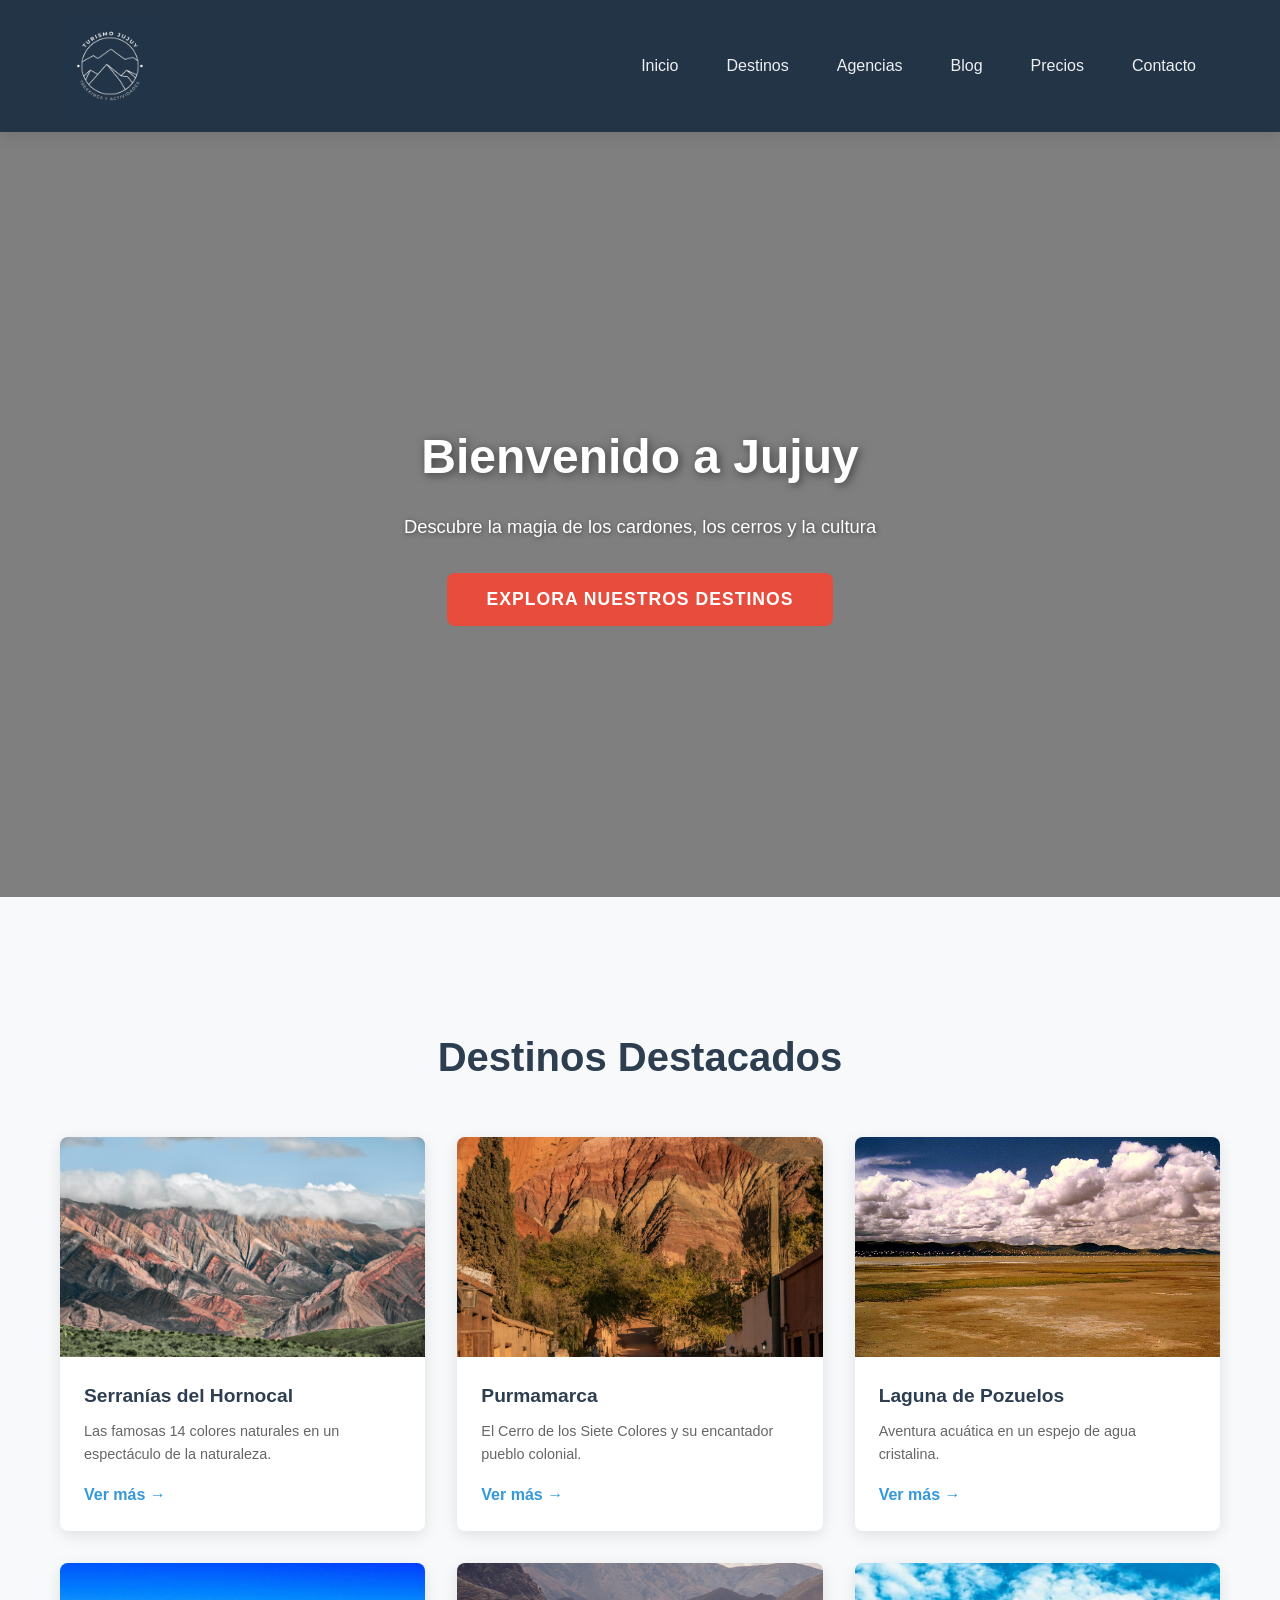
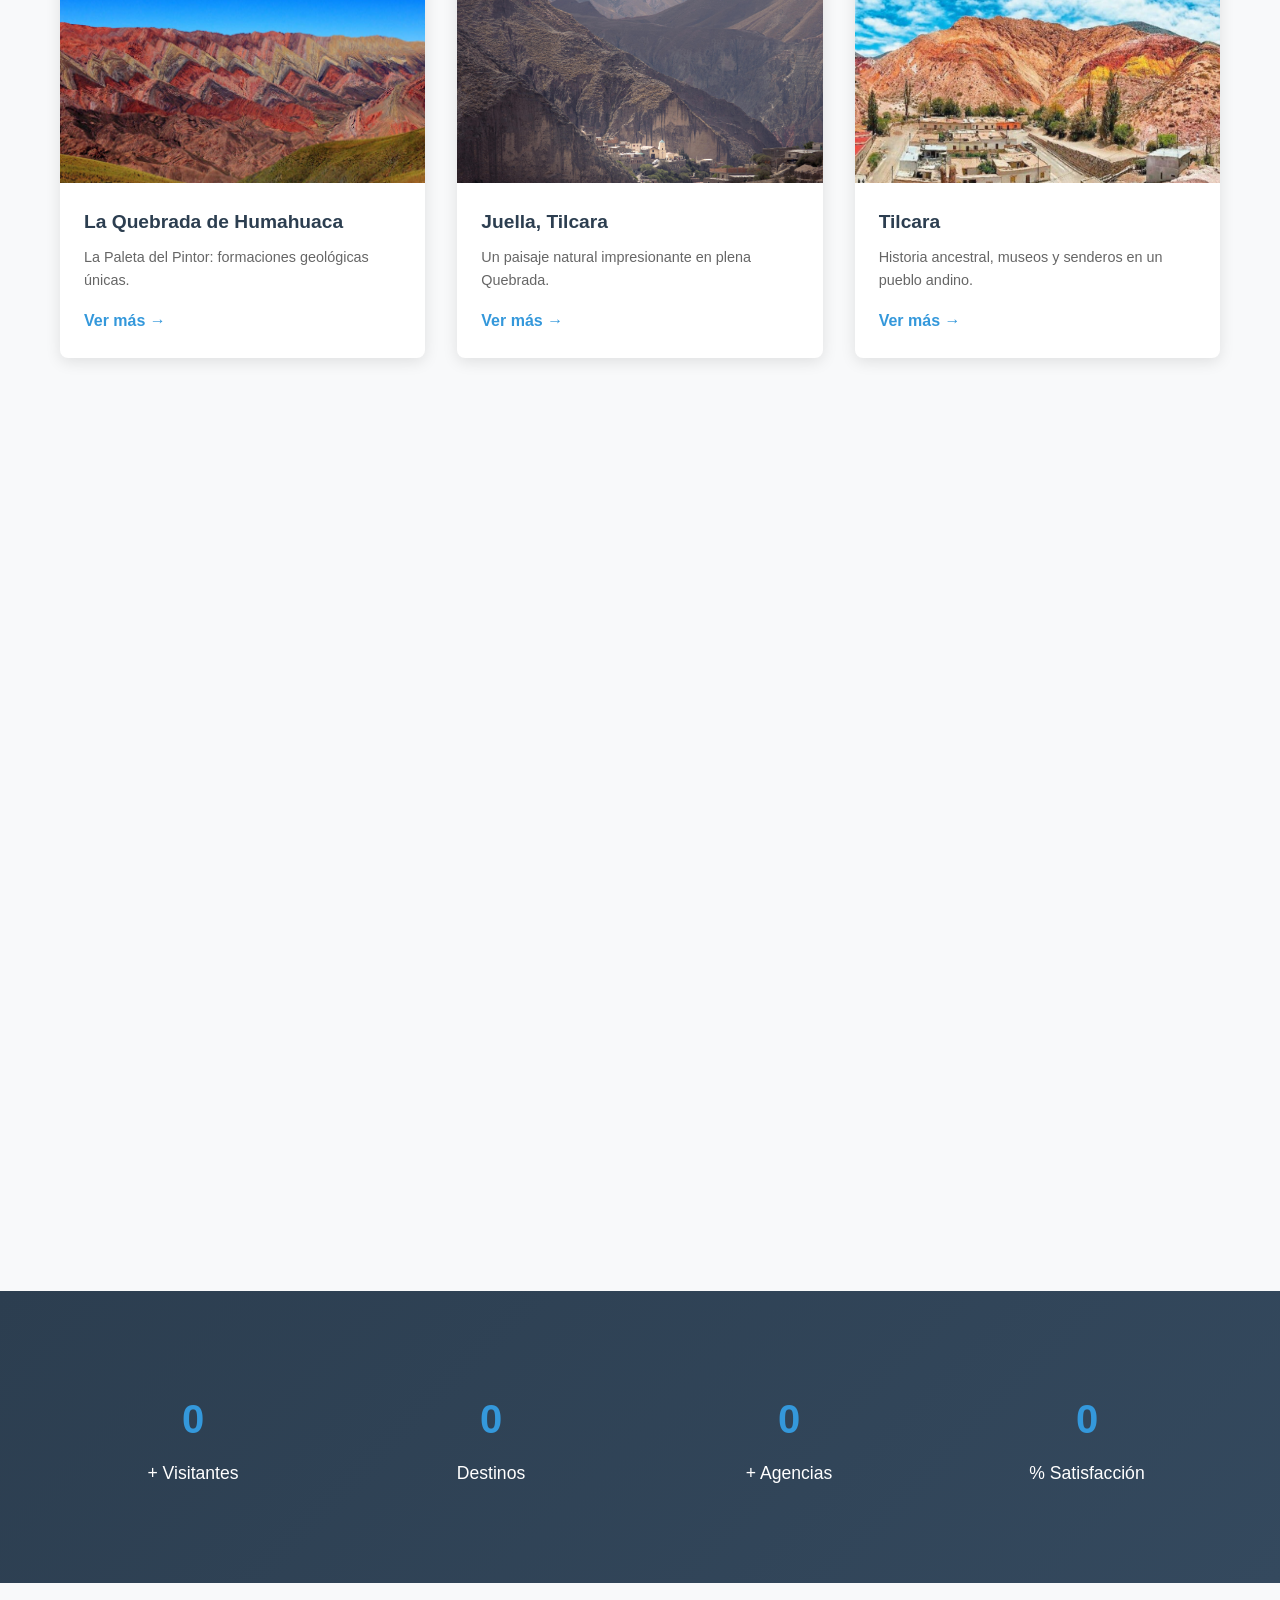
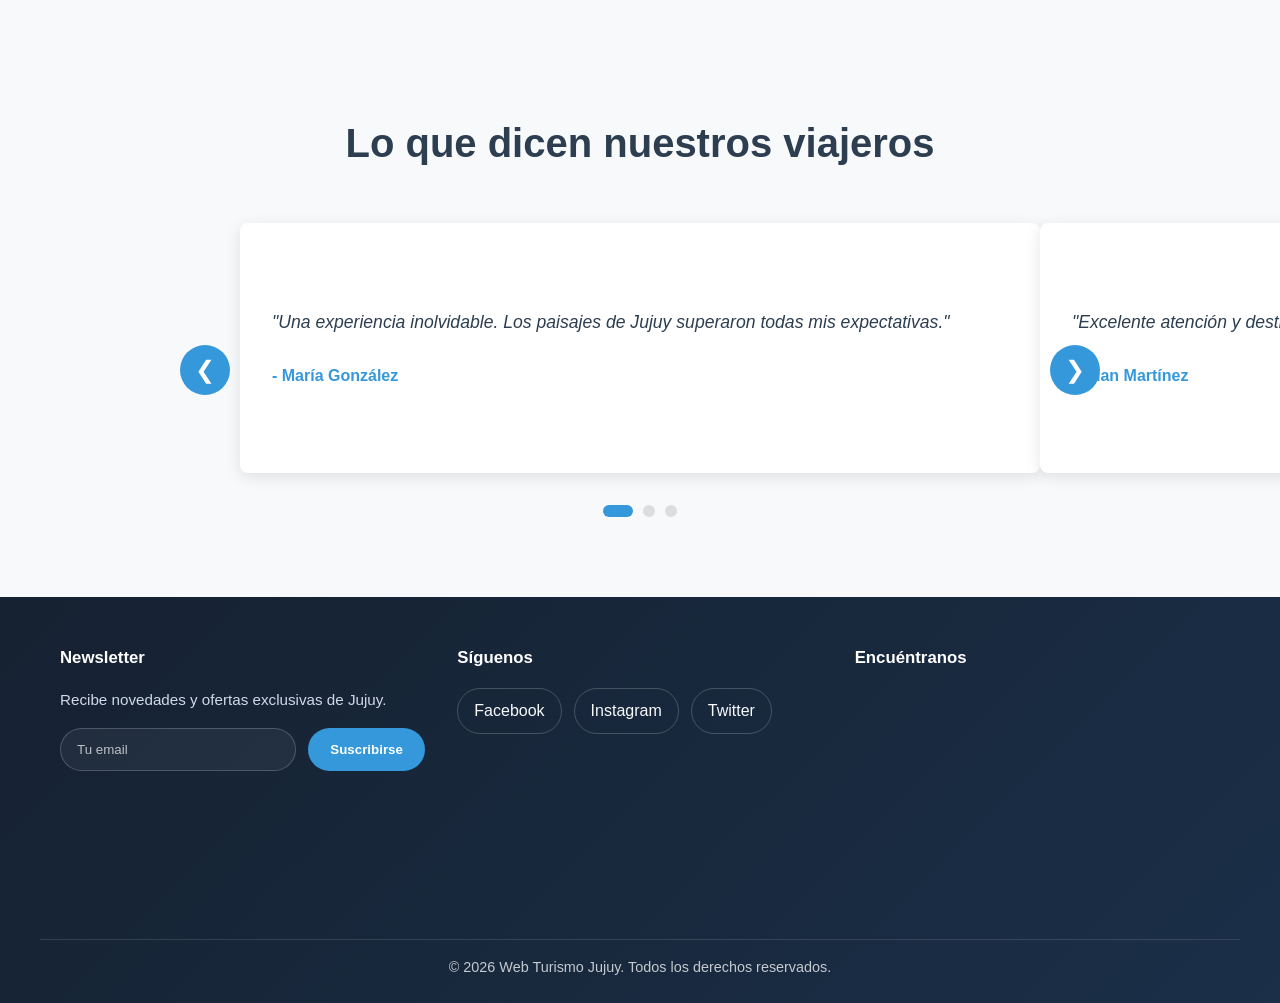
<file: index.html>
<!DOCTYPE html>
<html lang="es">
<head>
    <meta charset="UTF-8">
    <meta name="viewport" content="width=device-width, initial-scale=1.0">
    <title>Inicio - WTJ | Web Turismo Jujuy</title>
    <link rel="stylesheet" href="css/style.css">
</head>
<body>
    <!-- Header con Mega-Menú -->
    <header class="header">
        <div class="container">
            <div class="navbar">
                <img src="img/logo.png" alt="WTJ Logo" class="logo">
                <nav class="nav-menu">
                    <ul class="menu-items">
                        <li class="menu-item"><a href="index.html" class="menu-link">Inicio</a></li>
                        <li class="menu-item">
                            <a href="destinos.html" class="menu-link">Destinos</a>
                            <div class="mega-menu">
                                <div class="mega-menu-content">
                                    <div class="mega-column">
                                        <h4>Destinos Populares</h4>
                                        <ul>
                                            <li><a href="destinos.html?destino=hornocal">Serranías del Hornocal</a></li>
                                            <li><a href="destinos.html?destino=pozos">Laguna de los Pozos</a></li>
                                            <li><a href="destinos.html?destino=purmamarca">Purmamarca</a></li>
                                        </ul>
                                    </div>
                                    <div class="mega-column">
                                        <h4>Naturaleza</h4>
                                        <ul>
                                            <li><a href="destinos.html?destino=sierras">Sierras</a></li>
                                            <li><a href="destinos.html?destino=salinas">Salinas</a></li>
                                            <li><a href="destinos.html?destino=bosques">Bosques</a></li>
                                        </ul>
                                    </div>
                                    <div class="mega-column">
                                        <h4>Cultura</h4>
                                        <ul>
                                            <li><a href="#">Pueblos Originarios</a></li>
                                            <li><a href="#">Artesanías</a></li>
                                            <li><a href="#">Patrimonio</a></li>
                                        </ul>
                                    </div>
                                </div>
                            </div>
                        </li>
                        <li class="menu-item">
                            <a href="PerfilAgencia.html" class="menu-link">Agencias</a>
                            <div class="mega-menu">
                                <div class="mega-menu-content">
                                    <div class="mega-column">
                                        <h4>Agencias Recomendadas</h4>
                                        <ul>
                                            <li><a href="#">Aventura Tours</a></li>
                                            <li><a href="#">Jujuy Travel</a></li>
                                            <li><a href="#">Turismo Local</a></li>
                                        </ul>
                                    </div>
                                </div>
                            </div>
                        </li>
                        <li class="menu-item"><a href="blog.html" class="menu-link">Blog</a></li>
                        <li class="menu-item">
                            <a href="precios.html" class="menu-link">Precios</a>
                            <div class="mega-menu">
                                <div class="mega-menu-content">
                                    <div class="mega-column">
                                        <h4>Paquetes</h4>
                                        <ul>
                                            <li><a href="#">Económico</a></li>
                                            <li><a href="#">Premium</a></li>
                                            <li><a href="#">Luxury</a></li>
                                        </ul>
                                    </div>
                                </div>
                            </div>
                        </li>
                        <li class="menu-item"><a href="contacto.html" class="menu-link">Contacto</a></li>
                    </ul>
                </nav>
            </div>
        </div>
    </header>

    <!-- Sección Hero con Video de Fondo -->
    <section class="hero">
        <video autoplay muted loop class="hero-video">
            <source src="img/videoIndex.mp4" type="video/mp4">
        </video>
        <div class="hero-overlay"></div>
        <div class="hero-content">
            <h1 class="hero-title animate-title">Bienvenido a Jujuy</h1>
            <p class="hero-subtitle animate-subtitle">Descubre la magia de los cardones, los cerros y la cultura</p>
            <button class="cta-button">Explora Nuestros Destinos</button>
        </div>
    </section>

    <!-- Destinos Destacados -->
    <section class="destinos page-section" id="destinos">
        <div class="container">
            <h2>Destinos Destacados</h2>
            <div class="cards-grid">
                <article class="card">
                    <div class="card-image" style="background-image: url('img/SerraniasDelHornocal.jpg');"></div>
                    <div class="card-content">
                        <h3>Serranías del Hornocal</h3>
                        <p>Las famosas 14 colores naturales en un espectáculo de la naturaleza.</p>
                        <a href="#" class="card-link">Ver más →</a>
                    </div>
                </article>

                <article class="card">
                    <div class="card-image" style="background-image: url('img/purmamarca.jpg');"></div>
                    <div class="card-content">
                        <h3>Purmamarca</h3>
                        <p>El Cerro de los Siete Colores y su encantador pueblo colonial.</p>
                        <a href="#" class="card-link">Ver más →</a>
                    </div>
                </article>

                <article class="card">
                    <div class="card-image" style="background-image: url('img/lagunadepozuelos.jpg');"></div>
                    <div class="card-content">
                        <h3>Laguna de Pozuelos</h3>
                        <p>Aventura acuática en un espejo de agua cristalina.</p>
                        <a href="#" class="card-link">Ver más →</a>
                    </div>
                </article>

                <article class="card">
                    <div class="card-image" style="background-image: url('img/quebradahumauaca.jpg');"></div>
                    <div class="card-content">
                        <h3>La Quebrada de Humahuaca</h3>
                        <p>La Paleta del Pintor: formaciones geológicas únicas.</p>
                        <a href="#" class="card-link">Ver más →</a>
                    </div>
                </article>
                <article class="card">
                    <div class="card-image" style="background-image: url('img/juella.jpg');"></div>
                    <div class="card-content">
                        <h3>Juella, Tilcara</h3>
                        <p>Un paisaje natural impresionante en plena Quebrada.</p>
                        <a href="#" class="card-link">Ver más →</a>
                    </div>
                </article>
                <article class="card">
                    <div class="card-image" style="background-image: url('img/tilcara2.jpg');"></div>
                    <div class="card-content">
                        <h3>Tilcara</h3>
                        <p>Historia ancestral, museos y senderos en un pueblo andino.</p>
                        <a href="#" class="card-link">Ver más →</a>
                    </div>
                </article>
                <article class="card">
                    <div class="card-image" style="background-image: url('img/salinasgrandes.webp');"></div>
                    <div class="card-content">
                        <h3>Salinas Grandes</h3>
                        <p>Miradores infinitos y paisajes de blanco brillante.</p>
                        <a href="#" class="card-link">Ver más →</a>
                    </div>
                </article>
                <article class="card">
                    <div class="card-image" style="background-image: url('img/Parque-Nacional-Calilegua.jpg');"></div>
                    <div class="card-content">
                        <h3>Parque Nacional Calilegua</h3>
                        <p>Selva de montaña y biodiversidad con rutas de aventura.</p>
                        <a href="#" class="card-link">Ver más →</a>
                    </div>
                </article>
                <article class="card">
                    <div class="card-image" style="background-image: url('img/lagunadepozuelos.jpg');"></div>
                    <div class="card-content">
                        <h3>Lagunas del Yala</h3>
                        <p>Lagos de montaña escondidos en un entorno sereno.</p>
                        <a href="#" class="card-link">Ver más →</a>
                    </div>
                </article>
                <article class="card">
                    <div class="card-image" style="background-image: url('img/elcarmen.jpg');"></div>
                    <div class="card-content">
                        <h3>El Carmen</h3>
                        <p>Paisajes agrícolas y pequeños pueblos tradicionales.</p>
                        <a href="#" class="card-link">Ver más →</a>
                    </div>
                </article>
                <article class="card">
                    <div class="card-image" style="background-image: url('img/termasdereyes.jpg');"></div>
                    <div class="card-content">
                        <h3>Termas de Reyes</h3>
                        <p>Relajación termal cerca de paisajes montañosos.</p>
                        <a href="#" class="card-link">Ver más →</a>
                    </div>
                </article>
            </div>
        </div>
    </section>

    <!-- Contador Animado -->
    <section class="counter-section page-section">
        <div class="container">
            <div class="counters">
                <div class="counter-item">
                    <div class="counter-number" data-target="500">0</div>
                    <p>+ Visitantes</p>
                </div>
                <div class="counter-item">
                    <div class="counter-number" data-target="50">0</div>
                    <p>Destinos</p>
                </div>
                <div class="counter-item">
                    <div class="counter-number" data-target="100">0</div>
                    <p>+ Agencias</p>
                </div>
                <div class="counter-item">
                    <div class="counter-number" data-target="98">0</div>
                    <p>% Satisfacción</p>
                </div>
            </div>
        </div>
    </section>

    <!-- Testimonios en Carrusel -->
    <section class="testimonios page-section" id="testimonios">
        <div class="container">
            <h2>Lo que dicen nuestros viajeros</h2>
            <div class="carousel-container">
                <div class="carousel">
                    <div class="carousel-item">
                        <div class="testimonial-card">
                            <p class="testimonial-text">"Una experiencia inolvidable. Los paisajes de Jujuy superaron todas mis expectativas."</p>
                            <p class="testimonial-author">- María González</p>
                        </div>
                    </div>
                    <div class="carousel-item">
                        <div class="testimonial-card">
                            <p class="testimonial-text">"Excelente atención y destinos hermosos. Recomiendo esta página a todos mis amigos."</p>
                            <p class="testimonial-author">- Juan Martínez</p>
                        </div>
                    </div>
                    <div class="carousel-item">
                        <div class="testimonial-card">
                            <p class="testimonial-text">"La mejor guía turística que he encontrado. Volveré pronto a explorar más destinos."</p>
                            <p class="testimonial-author">- Laura Rodríguez</p>
                        </div>
                    </div>
                </div>
                <button class="carousel-btn prev" id="prev-btn">❮</button>
                <button class="carousel-btn next" id="next-btn">❯</button>
                <div class="carousel-dots" id="carousel-dots"></div>
            </div>
        </div>
    </section>

    <!-- Footer -->
    <footer class="footer">
        <div class="container footer-grid">
            <div class="footer-section newsletter-section">
                <h4>Newsletter</h4>
                <p>Recibe novedades y ofertas exclusivas de Jujuy.</p>
                <form action="#" class="footer-form">
                    <input type="email" placeholder="Tu email" required>
                    <button type="submit">Suscribirse</button>
                </form>
            </div>
            <div class="footer-section social-section">
                <h4>Síguenos</h4>
                <div class="social-links">
                    <a href="#">Facebook</a>
                    <a href="#">Instagram</a>
                    <a href="#">Twitter</a>
                </div>
            </div>
            <div class="footer-section map-section">
                <h4>Encuéntranos</h4>
                <iframe src="https://www.google.com/maps/embed?pb=!1m18!1m12!1m3!1d3657.5!2d-65.3!3d-24.2!2m3!1f0!2f0!3f0!3m2!1i1024!2i768!4f13.1!3m3!1m2!1s0x0%3A0x0!2zMjTCsDEyJzAwLjAiUyA2NcKwMTgnMDAuMCJX!5e0!3m2!1ses!2sar!4v1234567890123!5m2!1ses!2sar" allowfullscreen="" loading="lazy" referrerpolicy="no-referrer-when-downgrade"></iframe>
            </div>
        </div>
        <div class="container footer-bottom">
            <p>&copy; 2026 Web Turismo Jujuy. Todos los derechos reservados.</p>
        </div>
    </footer>

    <script src="js/main.js"></script>
</body>
</html>
</file>
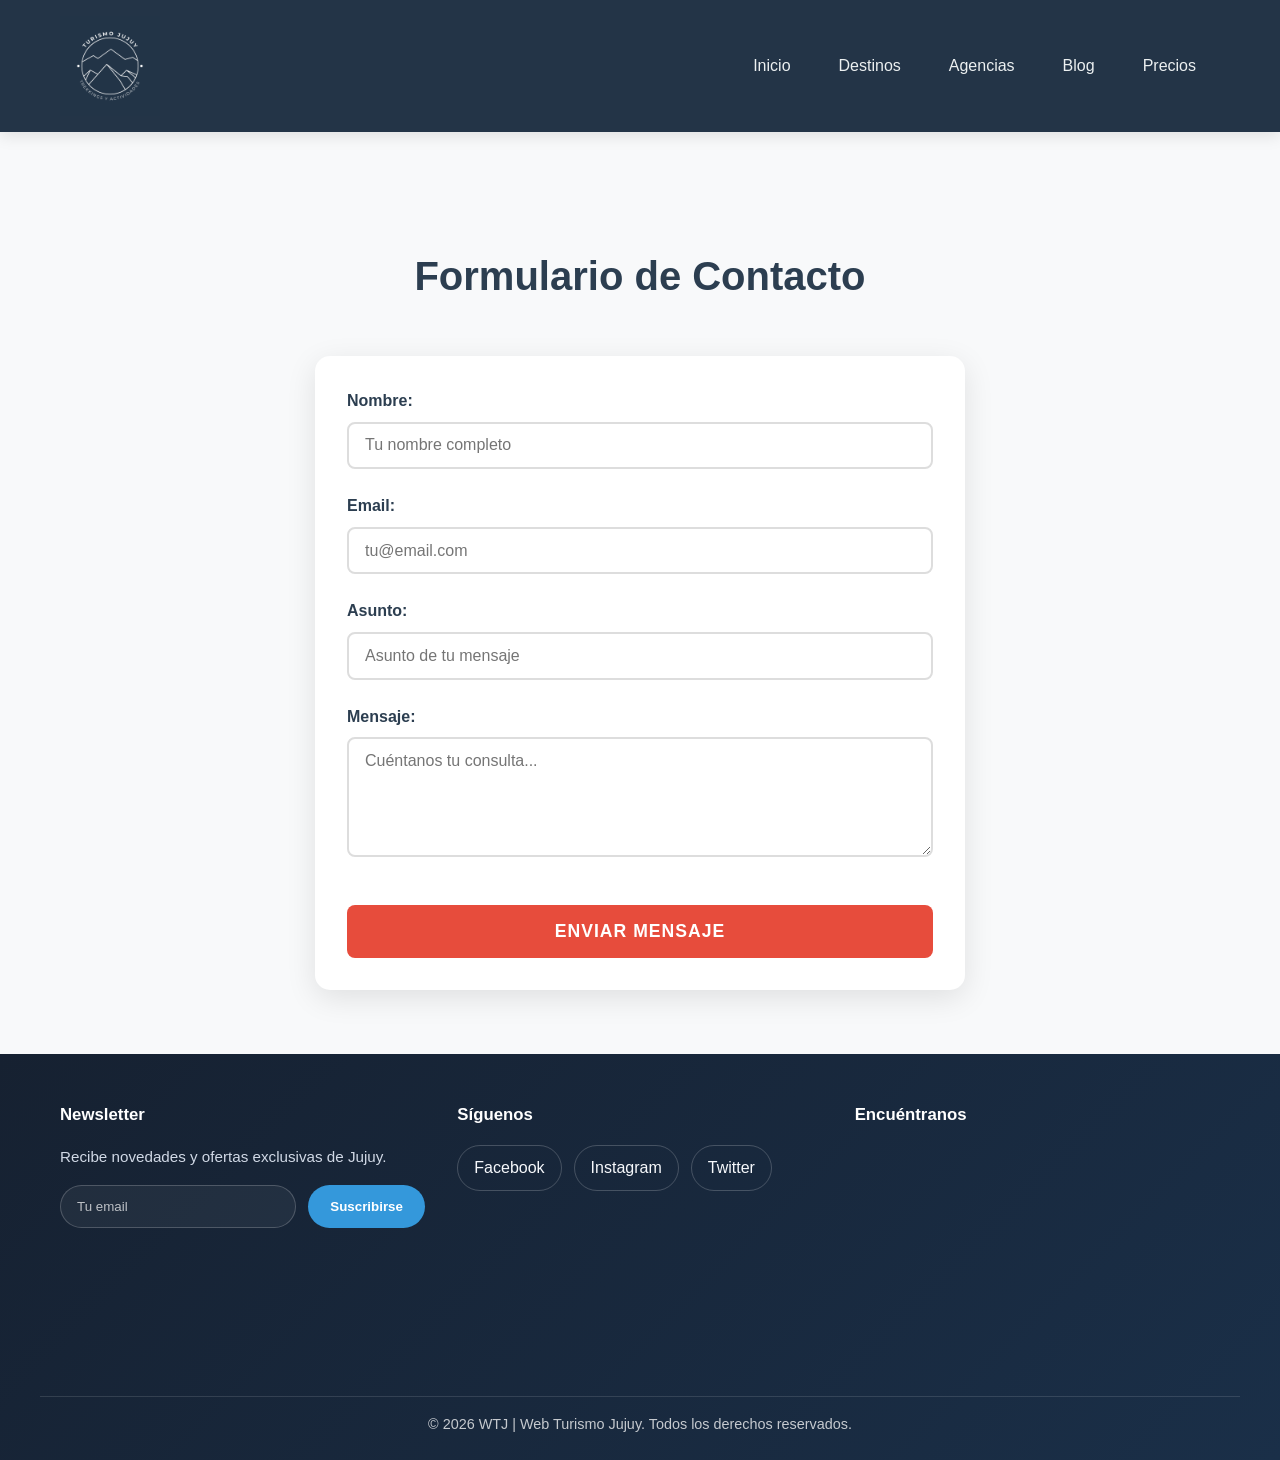
<file: contacto.html>
<!DOCTYPE html>
<html lang="en">
<head>
    <meta charset="UTF-8">
    <meta name="viewport" content="width=device-width, initial-scale=1.0">
    <title>Contacto - WTJ | Web Turismo Jujuy</title>
    <link rel="stylesheet" href="css/style.css">
</head>

<body>
    <header class="header">
        <div class="container">
            <div class="navbar">
                <img src="img/logo.png" alt="WTJ Logo" class="logo">
                <nav class="nav-menu">
                    <ul class="menu-items">
                        <li class="menu-item"><a href="index.html" class="menu-link">Inicio</a></li>
                        <li class="menu-item">
                            <a href="destinos.html" class="menu-link">Destinos</a>
                            <div class="mega-menu">
                                <div class="mega-menu-content">
                                    <div class="mega-column">
                                        <h4>Destinos Populares</h4>
                                        <ul>
                                            <li><a href="destinos.html?destino=hornocal">Serranías del Hornocal</a></li>
                                            <li><a href="destinos.html?destino=pozos">Laguna de los Pozos</a></li>
                                            <li><a href="destinos.html?destino=purmamarca">Purmamarca</a></li>
                                        </ul>
                                    </div>
                                    <div class="mega-column">
                                        <h4>Naturaleza</h4>
                                        <ul>
                                            <li><a href="destinos.html?destino=sierras">Sierras</a></li>
                                            <li><a href="destinos.html?destino=salinas">Salinas</a></li>
                                            <li><a href="destinos.html?destino=bosques">Bosques</a></li>
                                        </ul>
                                    </div>
                                    <div class="mega-column">
                                        <h4>Cultura</h4>
                                        <ul>
                                            <li><a href="#">Pueblos Originarios</a></li>
                                            <li><a href="#">Artesanías</a></li>
                                            <li><a href="#">Patrimonio</a></li>
                                        </ul>
                                    </div>
                                </div>
                            </div>
                        </li>
                        <li class="menu-item">
                            <a href="PerfilAgencia.html" class="menu-link">Agencias</a>
                            <div class="mega-menu">
                                <div class="mega-menu-content">
                                    <div class="mega-column">
                                        <h4>Agencias Recomendadas</h4>
                                        <ul>
                                            <li><a href="#">Aventura Tours</a></li>
                                            <li><a href="#">Jujuy Travel</a></li>
                                            <li><a href="#">Turismo Local</a></li>
                                        </ul>
                                    </div>
                                </div>
                            </div>
                        </li>
                        <li class="menu-item"><a href="blog.html" class="menu-link">Blog</a></li>
                        <li class="menu-item">
                            <a href="precios.html" class="menu-link">Precios</a>
                            <div class="mega-menu">
                                <div class="mega-menu-content">
                                    <div class="mega-column">
                                        <h4>Paquetes</h4>
                                        <ul>
                                            <li><a href="#">Económico</a></li>
                                            <li><a href="#">Premium</a></li>
                                            <li><a href="#">Luxury</a></li>
                                        </ul>
                                    </div>
                                </div>
                            </div>
                        </li>
                    </ul>
                </nav>
            </div>
        </div>
    </header>

    <main>
        <section class="contacto page-section">
            <div class="container">
                <h2>Formulario de Contacto</h2>
                <form action="#" method="POST" class="contact-form" id="contact-form">
                    <div class="form-group">
                        <label for="name">Nombre:</label>
                        <input type="text" id="name" name="name" placeholder="Tu nombre completo" required>
                    </div>
                    <div class="form-group">
                        <label for="email">Email:</label>
                        <input type="email" id="email" name="email" placeholder="tu@email.com" required>
                    </div>
                    <div class="form-group">
                        <label for="asunto">Asunto:</label>
                        <input type="text" id="asunto" name="asunto" placeholder="Asunto de tu mensaje" required>
                    </div>
                    <div class="form-group">
                        <label for="message">Mensaje:</label>
                        <textarea id="message" name="message" placeholder="Cuéntanos tu consulta..." required></textarea>
                    </div>
                    <div class="form-spinner" id="form-spinner" style="display:none;">
                        <div class="spinner"></div>
                    </div>
                    <button type="submit" class="cta-button">Enviar Mensaje</button>
                </form>
            </div>
        </section>
    </main>
    <div class="modal-confirm" id="modal-confirm">
        <div class="modal-content">
            <h3>¡Mensaje enviado!</h3>
            <p>Gracias por contactarnos. Te responderemos pronto.</p>
            <button class="cta-button" id="close-modal">Cerrar</button>
        </div>
    </div>
    <footer class="footer">
        <div class="container footer-grid">
            <div class="footer-section newsletter-section">
                <h4>Newsletter</h4>
                <p>Recibe novedades y ofertas exclusivas de Jujuy.</p>
                <form action="#" class="footer-form">
                    <input type="email" placeholder="Tu email" required>
                    <button type="submit">Suscribirse</button>
                </form>
            </div>
            <div class="footer-section social-section">
                <h4>Síguenos</h4>
                <div class="social-links">
                    <a href="#">Facebook</a>
                    <a href="#">Instagram</a>
                    <a href="#">Twitter</a>
                </div>
            </div>
            <div class="footer-section map-section">
                <h4>Encuéntranos</h4>
                <iframe src="https://www.google.com/maps/embed?pb=!1m18!1m12!1m3!1d3657.5!2d-65.3!3d-24.2!2m3!1f0!2f0!3f0!3m2!1i1024!2i768!4f13.1!3m3!1m2!1s0x0%3A0x0!2zMjTCsDEyJzAwLjAiUyA2NcKwMTgnMDAuMCJX!5e0!3m2!1ses!2sar!4v1234567890123!5m2!1ses!2sar" allowfullscreen="" loading="lazy" referrerpolicy="no-referrer-when-downgrade"></iframe>
            </div>
        </div>
        <div class="container footer-bottom">
            <p>&copy; 2026 WTJ | Web Turismo Jujuy. Todos los derechos reservados.</p>
        </div>
    </footer>
    <script src="js/main.js"></script>
</body>
</html>
</file>
<file: css/style.css>
/* ============================================
   WTJ - ESTILOS CONSOLIDADOS Y OPTIMIZADOS
   Web Turismo Jujuy - Sin duplicaciones
   ============================================ */

/* ============================================
   1. RESET Y ESTILOS GLOBALES
   ============================================ */

* {
    margin: 0;
    padding: 0;
    box-sizing: border-box;
}

:root {
    --primary-color: #2c3e50;
    --secondary-color: #e74c3c;
    --accent-color: #3498db;
    --text-dark: #2c3e50;
    --text-light: #ecf0f1;
    --border-radius: 8px;
    --transition: all 0.3s ease;
}

html {
    scroll-behavior: smooth;
}

body {
    font-family: 'Segoe UI', Tahoma, Geneva, Verdana, sans-serif;
    color: var(--text-dark);
    line-height: 1.6;
    overflow-x: hidden;
}

.container {
    max-width: 1200px;
    margin: 0 auto;
    padding: 0 20px;
}

/* ============================================
   2. PÁGINAS - ESTILOS COMUNES
   ============================================ */

h2 {
    font-size: 2.5rem;
    text-align: center;
    margin: 3rem 0;
    color: var(--primary-color);
    font-weight: bold;
}

h3 {
    font-size: 1.5rem;
    color: var(--primary-color);
}

h5 {
    font-size: 1.25rem;
    padding-left: 4px;
    padding-right: 4px;
    color: var(--primary-color);
    background-color: #d1d9e6;
}

main {
    min-height: 70vh;
}

.page-section {
    padding: 4rem 0;
}

/* ============================================
   3. HEADER Y NAVEGACIÓN
   ============================================ */

.header {
    background: #233447;
    padding: 1rem 0;
    padding-left: 0px;
    position: sticky;
    top: 0;
    z-index: 1000;
    box-shadow: 0 4px 15px rgba(0, 0, 0, 0.1);
}

.navbar {
    display: flex;
    justify-content: space-between;
    align-items: center;
}

.logo {
    width: auto;
    max-width: 170px;
    max-height: 100px;
    height: auto;
    background: transparent;
    transition: transform 0.3s ease;
    padding-left: 0px;
}

.logo:hover {
    transform: scale(1.1);
}

.nav-menu {
    flex: 1;
}

.menu-items {
    display: flex;
    list-style: none;
    gap: 0;
    justify-content: flex-end;
}

.menu-item {
    position: relative;
}

.menu-link {
    display: block;
    padding: 1rem 1.5rem;
    color: var(--text-light);
    text-decoration: none;
    transition: var(--transition);
    font-weight: 500;
}

.menu-link:hover {
    background-color: rgba(52, 152, 219, 0.1);
    color: var(--accent-color);
}

/* MEGA-MENÚ */
.mega-menu {
    position: absolute;
    top: 100%;
    left: 0;
    background: white;
    min-width: 350px;
    box-shadow: 0 8px 30px rgba(0, 0, 0, 0.2);
    opacity: 0;
    visibility: hidden;
    transform: translateY(-10px);
    transition: var(--transition);
    border-radius: var(--border-radius);
    overflow: hidden;
}

.menu-item:hover .mega-menu {
    opacity: 1;
    visibility: visible;
    transform: translateY(0);
}

.mega-menu-content {
    display: grid;
    grid-template-columns: repeat(auto-fit, minmax(150px, 1fr));
    padding: 2rem;
}

.mega-column h4 {
    margin-bottom: 1rem;
    color: var(--primary-color);
    font-size: 1rem;
    text-transform: uppercase;
    font-weight: 600;
}

.mega-column ul {
    list-style: none;
}

.mega-column ul li {
    margin-bottom: 0.5rem;
}

.mega-column ul li a {
    color: var(--text-dark);
    text-decoration: none;
    transition: var(--transition);
    font-size: 0.9rem;
}

.mega-column ul li a:hover {
    color: var(--secondary-color);
    padding-left: 5px;
}

/* ============================================
   4. HERO SECTION
   ============================================ */

.hero {
    position: relative;
    min-height: 85vh;
    padding: 5rem 0 4rem;
    overflow: hidden;
    display: flex;
    align-items: center;
    justify-content: center;
}

.hero-video {
    position: absolute;
    top: 10%;
    left: 50%;
    min-width: 100%;
    min-height: 100%;
    width: auto;
    height: auto;
    transform: translate(-50%, -50%);
    z-index: -2;
}

.hero-overlay {
    position: absolute;
    top: 0;
    left: 0;
    width: 100%;
    height: 100%;
    background: rgba(0, 0, 0, 0.5);
    z-index: -1;
}

.hero-content {
    text-align: center;
    color: white;
    z-index: 1;
    max-width: 900px;
    padding: 0 1rem;
}

.hero-title {
    font-size: 3rem;
    font-weight: bold;
    margin-bottom: 1rem;
    text-shadow: 2px 2px 10px rgba(0, 0, 0, 0.5);
}

.hero-subtitle {
    font-size: 1.15rem;
    margin-bottom: 2rem;
    text-shadow: 1px 1px 5px rgba(0, 0, 0, 0.5);
}

/* Animaciones del Hero */
@keyframes slideInDown {
    from {
        opacity: 0;
        transform: translateY(-50px);
    }
    to {
        opacity: 1;
        transform: translateY(0);
    }
}

@keyframes slideInUp {
    from {
        opacity: 0;
        transform: translateY(50px);
    }
    to {
        opacity: 1;
        transform: translateY(0);
    }
}

.animate-title {
    animation: slideInDown 1s ease-out;
}

.animate-subtitle {
    animation: slideInUp 1s ease-out 0.3s both;
}

.cta-button {
    padding: 1rem 2.5rem;
    font-size: 1.1rem;
    background: var(--secondary-color);
    color: white;
    border: none;
    border-radius: var(--border-radius);
    cursor: pointer;
    transition: var(--transition);
    font-weight: bold;
    text-transform: uppercase;
    letter-spacing: 1px;
    animation: slideInUp 1s ease-out 0.6s both;
}

.cta-button:hover {
    background: #c0392b;
    transform: translateY(-3px);
    box-shadow: 0 10px 30px rgba(231, 76, 60, 0.3);
}

/* ============================================
   5. DESTINOS DESTACADOS
   ============================================ */

.destinos {
    padding: 5rem 0;
    background: #f8f9fa;
}

.cards-grid {
    display: grid;
    grid-template-columns: repeat(auto-fit, minmax(280px, 1fr));
    gap: 2rem;
}

.card {
    background: white;
    border-radius: var(--border-radius);
    overflow: hidden;
    box-shadow: 0 4px 15px rgba(0, 0, 0, 0.1);
    transition: var(--transition);
    transform: translateY(0);
}

.card:hover {
    transform: translateY(-10px);
    box-shadow: 0 12px 30px rgba(0, 0, 0, 0.2);
}

.card-image {
    width: 100%;
    height: 220px;
    background-color: #e7e7e7;
    background-size: cover;
    background-position: center;
    background-repeat: no-repeat;
    transition: transform 0.4s ease;
}

.card:hover .card-image {
    transform: scale(1.05);
}

.card-content {
    padding: 1.5rem;
}

.card-content h3 {
    margin-bottom: 0.5rem;
    color: var(--primary-color);
    font-size: 1.2rem;
}

.card-content p {
    color: #666;
    font-size: 0.9rem;
    margin-bottom: 1rem;
}

.card-link {
    display: inline-block;
    color: var(--accent-color);
    text-decoration: none;
    font-weight: bold;
    transition: var(--transition);
}

.card-link:hover {
    color: var(--secondary-color);
    transform: translateX(5px);
}

/* ============================================
   6. GALERÍA Y FILTROS
   ============================================ */

.filter-container {
    text-align: center;
    margin-bottom: 40px;
}

input[type="radio"] {
    display: none;
}

.filter-labels {
    display: flex;
    justify-content: center;
    gap: 10px;
    flex-wrap: wrap;
    margin-bottom: 50px;
}

.filter-labels label {
    padding: 10px 20px;
    background: white;
    border: 2px solid var(--primary-color);
    border-radius: 25px;
    cursor: pointer;
    transition: all 0.3s;
    font-weight: bold;
}

#all:checked ~ .filter-labels label[for="all"],
#cultural:checked ~ .filter-labels label[for="cultural"],
#nature:checked ~ .filter-labels label[for="nature"] {
    background: var(--primary-color);
    color: white;
}

#cultural:checked ~ .gallery .card:not(.cat-cultural),
#nature:checked ~ .gallery .card:not(.cat-nature) {
    display: none;
}

.gallery {
    display: grid;
    grid-template-columns: repeat(auto-fill, minmax(280px, 1fr));
    grid-auto-rows: 20px;
    gap: 20px;
    max-width: 1200px;
    margin: 0 auto 50px auto;
}

.gallery .card {
    position: relative;
    background: #fff;
    border-radius: 15px;
    overflow: hidden;
    box-shadow: 0 4px 15px rgba(0,0,0,0.1);
}

.height-sm { grid-row: span 12; }
.height-md { grid-row: span 18; }
.height-lg { grid-row: span 25; }

.gallery .card img {
    width: 100%;
    height: 100%;
    object-fit: cover;
    transition: transform 0.5s ease;
}

.overlay {
    position: absolute;
    inset: 0;
    background: rgba(0, 0, 0, 0.6);
    display: flex;
    flex-direction: column;
    justify-content: center;
    align-items: center;
    color: white;
    opacity: 0;
    transition: opacity 0.3s ease;
    padding: 20px;
    text-align: center;
}

.gallery .card:hover img { 
    transform: scale(1.1); 
}

.gallery .card:hover .overlay { 
    opacity: 1; 
}

/* ============================================
   7. CONTADORES ANIMADOS
   ============================================ */

.counter-section {
    background: linear-gradient(135deg, var(--primary-color) 0%, #34495e 100%);
    color: white;
    padding: 4rem 0;
}

.counters {
    display: grid;
    grid-template-columns: repeat(auto-fit, minmax(200px, 1fr));
    gap: 2rem;
    text-align: center;
}

.counter-item {
    padding: 2rem;
}

.counter-number {
    font-size: 2.5rem;
    font-weight: bold;
    color: var(--accent-color);
}

.counter-item p {
    margin-top: 0.5rem;
    font-size: 1.1rem;
}

@keyframes countUp {
    from {
        opacity: 0;
    }
    to {
        opacity: 1;
    }
}

.counter-number.animated {
    animation: countUp 0.5s ease-out;
}

/* ============================================
   8. TESTIMONIOS - CARRUSEL
   ============================================ */

.testimonios {
    background: #f8f9fa;
    padding: 5rem 0;
}

.carousel-container {
    position: relative;
    max-width: 800px;
    margin: 0 auto;
}

.carousel {
    display: flex;
    transition: transform 0.6s ease;
}

.carousel-item {
    min-width: 100%;
    flex-shrink: 0;
}

.testimonial-card {
    background: white;
    padding: 2rem;
    border-radius: var(--border-radius);
    box-shadow: 0 4px 15px rgba(0, 0, 0, 0.1);
    min-height: 250px;
    display: flex;
    flex-direction: column;
    justify-content: center;
}

.testimonial-text {
    font-size: 1.1rem;
    font-style: italic;
    margin-bottom: 1.5rem;
    color: var(--text-dark);
    line-height: 1.8;
}

.testimonial-author {
    font-weight: bold;
    color: var(--accent-color);
    font-size: 1rem;
}

.carousel-btn {
    position: absolute;
    top: 50%;
    transform: translateY(-50%);
    background: var(--accent-color);
    color: white;
    border: none;
    width: 50px;
    height: 50px;
    border-radius: 50%;
    cursor: pointer;
    font-size: 1.5rem;
    transition: var(--transition);
    z-index: 10;
}

.carousel-btn:hover {
    background: var(--secondary-color);
    transform: translateY(-50%) scale(1.1);
}

.prev {
    left: -60px;
}

.next {
    right: -60px;
}

.carousel-dots {
    display: flex;
    justify-content: center;
    gap: 10px;
    margin-top: 2rem;
}

.dot {
    width: 12px;
    height: 12px;
    border-radius: 50%;
    background: #ddd;
    cursor: pointer;
    transition: var(--transition);
}

.dot.active {
    background: var(--accent-color);
    width: 30px;
    border-radius: 6px;
}

/* ============================================
   9. TABLAS RESPONSIVAS
   ============================================ */

.table-container {
    max-width: 1000px;
    margin: 0 auto 50px;
    overflow-x: auto;
    background: white;
    padding: 20px;
    border-radius: 15px;
    box-shadow: 0 4px 15px rgba(0,0,0,0.05);
}

table {
    width: 100%;
    border-collapse: collapse;
    background: white;
}

thead {
    background: linear-gradient(135deg, var(--primary-color) 0%, #34495e 100%);
    color: white;
}

th {
    padding: 1rem;
    text-align: left;
    font-weight: bold;
}

td {
    padding: 1rem;
    border-bottom: 1px solid #eee;
}

tr:hover {
    background: #f8f9fa;
}

@media (max-width: 600px) {
    table, thead, tbody, th, td, tr {
        display: block;
    }

    thead tr {
        position: absolute;
        top: -9999px;
        left: -9999px;
    }

    tr {
        margin-bottom: 15px;
        border: 1px solid #eee;
        border-radius: 8px;
    }

    td {
        border: none;
        position: relative;
        padding-left: 50%;
        text-align: right;
    }

    td:before {
        content: attr(data-label);
        position: absolute;
        left: 15px;
        width: 45%;
        text-align: left;
        font-weight: bold;
        color: var(--primary-color);
    }
}

/* ============================================
   10. FORMULARIO DE CONTACTO
   ============================================ */

.contacto {
    min-height: 80vh;
    background: #f8f9fa;
}

.contact-form {
    max-width: 650px;
    margin: 0 auto;
    background: white;
    padding: 2rem;
    border-radius: 15px;
    box-shadow: 0 8px 30px rgba(0, 0, 0, 0.1);
    position: relative;
    overflow: hidden;
}

.form-group {
    margin-bottom: 1.5rem;
    position: relative;
    z-index: 1;
}

.form-group label {
    display: block;
    margin-bottom: 0.5rem;
    font-weight: bold;
    color: var(--primary-color);
}

.form-group input,
.form-group textarea {
    width: 100%;
    padding: 0.8rem 1rem;
    border: 2px solid #ddd;
    border-radius: 8px;
    font-family: inherit;
    transition: var(--transition);
    font-size: 1rem;
}

.form-group input:focus,
.form-group textarea:focus {
    outline: none;
    border-color: var(--accent-color);
    box-shadow: 0 0 0 3px rgba(52, 152, 219, 0.1);
}

.form-group textarea {
    resize: vertical;
    min-height: 120px;
}

.contact-form .cta-button {
    width: 100%;
    margin-top: 1rem;
    animation: none;
}

/* Spinner para formulario */
.form-spinner {
    position: fixed;
    top: 0;
    left: 0;
    width: 100%;
    height: 100%;
    background: rgba(0, 0, 0, 0.7);
    display: none;
    justify-content: center;
    align-items: center;
    z-index: 9999;
}

.spinner {
    width: 50px;
    height: 50px;
    border: 5px solid rgba(255, 255, 255, 0.3);
    border-top: 5px solid white;
    border-radius: 50%;
    animation: spin 1s linear infinite;
}

@keyframes spin {
    0% { transform: rotate(0deg); }
    100% { transform: rotate(360deg); }
}

/* Modal de confirmación */
.modal-confirm {
    position: fixed;
    top: 0;
    left: 0;
    width: 100%;
    height: 100%;
    background: rgba(0, 0, 0, 0.7);
    display: none;
    justify-content: center;
    align-items: center;
    z-index: 9998;
}

.modal-content {
    background: white;
    padding: 2rem;
    border-radius: 15px;
    text-align: center;
    max-width: 400px;
    animation: slideInScale 0.4s ease;
    box-shadow: 0 10px 40px rgba(0, 0, 0, 0.3);
}

.modal-content h3 {
    color: var(--secondary-color);
    margin-bottom: 1rem;
    font-size: 1.5rem;
}

@keyframes slideInScale {
    from {
        opacity: 0;
        transform: scale(0.8);
    }
    to {
        opacity: 1;
        transform: scale(1);
    }
}

@keyframes starfield {
    0% {
        box-shadow:
            50px 50px 0 0 #ffc107,
            100px 100px 0 0 #3498db,
            150px 75px 0 0 #e74c3c,
            200px 150px 0 0 #2ecc71,
            75px 200px 0 0 #f39c12;
        opacity: 1;
    }
    100% {
        box-shadow:
            50px 50px 0 100px #ffc107,
            100px 100px 0 100px #3498db,
            150px 75px 0 100px #e74c3c,
            200px 150px 0 100px #2ecc71,
            75px 200px 0 100px #f39c12;
        opacity: 0;
    }
}

/* ============================================
   11. AGENCIAS - CARD FLIP 3D
   ============================================ */

.agencias-section {
    background: linear-gradient(135deg, #f5f7fa 0%, #c3cfe2 100%);
    padding: 5rem 2rem;
}

.agencias-grid {
    display: grid;
    grid-template-columns: repeat(auto-fit, minmax(320px, 1fr));
    gap: 2.5rem;
    perspective: 1200px;
}

.agencia-card {
    height: 420px;
    cursor: pointer;
    position: relative;
}

.card-inner {
    position: relative;
    width: 100%;
    height: 100%;
    transition: transform 0.8s cubic-bezier(0.68, -0.55, 0.265, 1.55);
    transform-style: preserve-3d;
}

.agencia-card:hover .card-inner {
    transform: rotateY(180deg);
}

.card-front,
.card-back {
    position: absolute;
    width: 100%;
    height: 100%;
    backface-visibility: hidden;
    border-radius: 15px;
    box-shadow: 0 8px 30px rgba(0, 0, 0, 0.15);
    display: flex;
    flex-direction: column;
}

.card-front {
    background: white;
    z-index: 2;
    padding: 1.5rem;
    justify-content: space-between;
    overflow: hidden;
}

.agencia-image {
    width: 100%;
    height: 180px;
    border-radius: 10px;
    overflow: hidden;
    margin-bottom: 1rem;
}

.agencia-image img {
    width: 100%;
    height: 100%;
    object-fit: cover;
    transition: transform 0.4s ease;
}

.card-front:hover .agencia-image img {
    transform: scale(1.08);
}

.agencia-info h3 {
    font-size: 1.25rem;
    margin-bottom: 0.5rem;
    color: var(--primary-color);
}

.agencia-info p {
    font-size: 0.9rem;
    color: #666;
    margin-bottom: 1rem;
}

/* Sistema de estrellas */
.rating {
    display: flex;
    flex-direction: row-reverse;
    justify-content: flex-end;
    gap: 0.3rem;
}

.rating input {
    display: none;
}

.rating label {
    cursor: pointer;
    font-size: 1.8rem;
    color: #ddd;
    transition: all 0.2s ease;
    text-shadow: 0 2px 4px rgba(0, 0, 0, 0.1);
}

.rating label:hover,
.rating label:hover ~ label,
.rating input:checked ~ label {
    color: #ffc107;
    text-shadow: 0 2px 8px rgba(255, 193, 7, 0.5);
    transform: scale(1.15);
}

.card-back {
    background: linear-gradient(135deg, var(--primary-color) 0%, #34495e 100%);
    color: white;
    z-index: 1;
    transform: rotateY(180deg);
    padding: 1.2rem 1rem;
    justify-content: space-between;
    overflow-y: auto;
    gap: 0.5rem;
}

.card-back h3 {
    font-size: 1.1rem;
    color: var(--accent-color);
    margin: 0 0 0.4rem 0;
}

.card-back p {
    font-size: 0.8rem;
    line-height: 1.4;
    color: rgba(255, 255, 255, 0.9);
    margin: 0 0 0.6rem 0;
}

.agencia-details {
    font-size: 0.75rem;
    background: rgba(255, 255, 255, 0.1);
    padding: 0.6rem;
    border-radius: 6px;
    margin: 0.4rem 0;
    border-left: 3px solid var(--accent-color);
    flex-shrink: 0;
}

.agencia-details p {
    margin: 0.3rem 0;
    color: rgba(255, 255, 255, 0.95);
}

.agencia-details strong {
    color: var(--accent-color);
}

.rating-back {
    display: flex;
    align-items: center;
    justify-content: center;
    gap: 0.6rem;
    margin: 0.4rem 0;
    padding: 0.6rem;
    background: rgba(255, 193, 7, 0.15);
    border-radius: 6px;
    animation: ratingPulse 2s ease-in-out infinite;
    flex-shrink: 0;
}

.rating-stars {
    display: flex;
    gap: 0.1rem;
    font-size: 1.2rem;
}

.rating-stars span {
    color: #ffc107;
    text-shadow: 0 2px 8px rgba(255, 193, 7, 0.5);
    animation: starBounce 1s ease-in-out infinite;
}

.rating-stars span:nth-child(1) { animation-delay: 0s; }
.rating-stars span:nth-child(2) { animation-delay: 0.15s; }
.rating-stars span:nth-child(3) { animation-delay: 0.3s; }
.rating-stars span:nth-child(4) { animation-delay: 0.45s; }
.rating-stars span:nth-child(5) { animation-delay: 0.6s; }

@keyframes starBounce {
    0%, 100% {
        transform: translateY(0) scale(1);
    }
    50% {
        transform: translateY(-8px) scale(1.1);
    }
}

@keyframes ratingPulse {
    0%, 100% {
        box-shadow: inset 0 0 0 0 rgba(255, 193, 7, 0.4);
    }
    50% {
        box-shadow: inset 0 0 0 4px rgba(255, 193, 7, 0.1);
    }
}

.satisfaction {
    font-size: 1.1rem;
    font-weight: bold;
    color: #ffc107;
    text-align: center;
    animation: satisfactionGrow 1.5s ease-out infinite;
}

@keyframes satisfactionGrow {
    0% {
        transform: scale(0.8);
        opacity: 0.6;
    }
    50% {
        transform: scale(1.05);
    }
    100% {
        transform: scale(1);
        opacity: 1;
    }
}

.contact-btn {
    display: inline-block;
    background: var(--accent-color);
    color: white;
    padding: 0.6rem 1.2rem;
    border-radius: 6px;
    text-decoration: none;
    font-weight: bold;
    font-size: 0.85rem;
    transition: all 0.3s ease;
    border: 2px solid var(--accent-color);
    align-self: flex-start;
    margin-top: auto;
    flex-shrink: 0;
}

.contact-btn:hover {
    background: transparent;
    color: var(--accent-color);
    transform: translateX(5px);
    box-shadow: 0 5px 15px rgba(52, 152, 219, 0.3);
}

/* ============================================
   12. FOOTER
   ============================================ */

.footer {
    background: linear-gradient(135deg, #162131 0%, #1a2f48 100%);
    color: #f7f9fc;
    padding: 3rem 0 1.5rem;
}

.footer-grid {
    display: grid;
    grid-template-columns: repeat(auto-fit, minmax(240px, 1fr));
    gap: 2rem;
    align-items: start;
    margin-bottom: 1.5rem;
}

.footer-section h4 {
    margin-bottom: 1rem;
    font-size: 1.05rem;
    color: #ffffff;
}

.footer-section p {
    margin-bottom: 1rem;
    color: #d1d9e6;
    font-size: 0.95rem;
}

.footer-form {
    display: flex;
    flex-wrap: wrap;
    gap: 0.75rem;
}

.footer-form input {
    flex: 1 1 180px;
    padding: 0.8rem 1rem;
    border-radius: 999px;
    border: 1px solid rgba(255, 255, 255, 0.2);
    background: rgba(255, 255, 255, 0.05);
    color: #fff;
    transition: var(--transition);
}

.footer-form input::placeholder {
    color: rgba(255, 255, 255, 0.7);
}

.footer-form input:focus {
    background: rgba(255, 255, 255, 0.1);
    border-color: var(--accent-color);
}

.footer-form button {
    padding: 0.8rem 1.4rem;
    border: none;
    border-radius: 999px;
    background: var(--accent-color);
    color: #fff;
    cursor: pointer;
    transition: var(--transition);
    font-weight: bold;
}

.footer-form button:hover {
    background: #1d85dd;
    transform: scale(1.05);
}

.social-links {
    display: flex;
    flex-wrap: wrap;
    gap: 0.75rem;
}

.social-links a {
    color: #f7f9fc;
    text-decoration: none;
    border: 1px solid rgba(255, 255, 255, 0.2);
    padding: 0.6rem 1rem;
    border-radius: 999px;
    transition: var(--transition);
}

.social-links a:hover {
    background: rgba(255, 255, 255, 0.08);
    border-color: var(--accent-color);
    color: var(--accent-color);
}

.map-section iframe {
    width: 100%;
    border: none;
    min-height: 220px;
    border-radius: 15px;
}

.footer-bottom {
    border-top: 1px solid rgba(255, 255, 255, 0.12);
    padding-top: 1rem;
    text-align: center;
}

.footer-bottom p {
    margin: 0;
    color: rgba(255, 255, 255, 0.75);
    font-size: 0.9rem;
}

.footer-nav {
    display: flex;
    gap: 2rem;
    flex-wrap: wrap;
}

.footer-nav a {
    color: #f7f9fc;
    text-decoration: none;
    transition: var(--transition);
    font-size: 0.9rem;
}

.footer-nav a:hover {
    color: var(--accent-color);
}

/* ============================================
   12. TABLA DE PRECIOS CON TOOLTIPS
   ============================================ */

.prices-table {
    width: 100%;
    border-collapse: collapse;
    background: white;
}

.prices-table thead {
    background: linear-gradient(135deg, var(--primary-color) 0%, #34495e 100%);
    color: white;
}

.prices-table th {
    padding: 1.2rem;
    text-align: left;
    font-weight: 600;
    font-size: 1rem;
    text-transform: uppercase;
    letter-spacing: 0.5px;
}

.prices-table td {
    padding: 1.2rem;
    border-bottom: 1px solid #eee;
    vertical-align: middle;
}

/* Efecto hover en filas */
.price-row {
    transition: all 0.3s ease;
}

.price-row:hover {
    background: linear-gradient(90deg, rgba(52, 152, 219, 0.05) 0%, rgba(52, 152, 219, 0.02) 100%);
    box-shadow: inset 4px 0 0 var(--accent-color);
    transform: scale(1.01);
}

.price-row.premium:hover {
    background: linear-gradient(90deg, rgba(231, 76, 60, 0.08) 0%, rgba(231, 76, 60, 0.03) 100%);
    box-shadow: inset 4px 0 0 var(--secondary-color);
}

.destination-name {
    font-weight: 500;
    color: var(--primary-color);
}

/* Tooltips con CSS */
.price-value {
    position: relative;
    cursor: help;
    border-bottom: 2px dotted var(--accent-color);
    padding: 0.2rem 0.4rem;
    transition: all 0.3s ease;
    font-weight: 600;
    color: var(--secondary-color);
}

.price-value:hover {
    background: rgba(52, 152, 219, 0.1);
    border-bottom-color: var(--secondary-color);
}

/* Tooltip popup */
.price-value::after {
    content: attr(data-tooltip);
    position: absolute;
    bottom: 100%;
    left: 50%;
    transform: translateX(-50%);
    background: var(--primary-color);
    color: white;
    padding: 0.8rem 1rem;
    border-radius: 6px;
    white-space: nowrap;
    font-size: 0.85rem;
    font-weight: normal;
    opacity: 0;
    visibility: hidden;
    pointer-events: none;
    transition: all 0.3s ease;
    line-height: 1.4;
    z-index: 1000;
    margin-bottom: 10px;
    box-shadow: 0 4px 15px rgba(0, 0, 0, 0.2);
    max-width: 280px;
    white-space: normal;
    text-align: center;
}

.price-value::before {
    content: '';
    position: absolute;
    bottom: 100%;
    left: 50%;
    transform: translateX(-50%);
    border: 6px solid transparent;
    border-top-color: var(--primary-color);
    opacity: 0;
    visibility: hidden;
    transition: all 0.3s ease;
    margin-bottom: 4px;
    z-index: 1001;
}

.price-value:hover::after,
.price-value:hover::before {
    opacity: 1;
    visibility: visible;
    bottom: calc(100% + 10px);
}

.price-value.featured {
    color: var(--secondary-color);
    font-size: 1.15rem;
    animation: priceHighlight 2s ease-in-out infinite;
}

@keyframes priceHighlight {
    0%, 100% {
        text-shadow: 0 0 0 rgba(231, 76, 60, 0);
    }
    50% {
        text-shadow: 0 0 8px rgba(231, 76, 60, 0.5);
    }
}

/* Badges de categoría */
.category-badge {
    display: inline-block;
    padding: 0.4rem 0.8rem;
    border-radius: 20px;
    font-size: 0.8rem;
    font-weight: 600;
    text-transform: uppercase;
    letter-spacing: 0.5px;
    transition: all 0.3s ease;
}

.category-badge.popular {
    background: linear-gradient(135deg, #667eea 0%, #764ba2 100%);
    color: white;
}

.category-badge.naturaleza {
    background: linear-gradient(135deg, #84fab0 0%, #8fd3f4 100%);
    color: white;
}

.category-badge.cultural {
    background: linear-gradient(135deg, #fa709a 0%, #fee140 100%);
    color: white;
}

.category-badge.premium {
    background: linear-gradient(135deg, #f093fb 0%, #f5576c 100%);
    color: white;
    box-shadow: 0 4px 15px rgba(245, 87, 108, 0.3);
}

.price-row:hover .category-badge {
    transform: scale(1.1);
    box-shadow: 0 6px 20px rgba(0, 0, 0, 0.15);
}

/* Tarjetas de información */
.info-card {
    background: white;
    padding: 1.5rem;
    border-radius: 10px;
    box-shadow: 0 2px 10px rgba(0, 0, 0, 0.05);
    transition: all 0.3s ease;
    border-left: 4px solid var(--accent-color);
}

.info-card:hover {
    transform: translateY(-5px);
    box-shadow: 0 8px 25px rgba(0, 0, 0, 0.1);
    border-left-color: var(--secondary-color);
}

.info-card h4 {
    margin-bottom: 0.8rem;
    font-size: 1.05rem;
}

.info-card p {
    color: #666;
    font-size: 0.95rem;
    line-height: 1.6;
}

/* ============================================
   13. RESPONSIVE - TABLET (768px)
   ============================================ */

@media (max-width: 768px) {
    h2 {
        font-size: 2rem;
        margin: 2rem 0;
    }

    .hero-title {
        font-size: 2rem;
    }

    .hero-subtitle {
        font-size: 1rem;
    }

    .cta-button {
        padding: 0.8rem 2rem;
        font-size: 0.95rem;
    }

    .cards-grid {
        grid-template-columns: repeat(auto-fit, minmax(200px, 1fr));
        gap: 1.5rem;
    }

    .counters {
        grid-template-columns: repeat(2, 1fr);
    }

    .carousel-btn {
        width: 40px;
        height: 40px;
        font-size: 1.2rem;
    }

    .prev {
        left: -50px;
    }

    .next {
        right: -50px;
    }

    .agencias-grid {
        grid-template-columns: repeat(auto-fit, minmax(280px, 1fr));
        gap: 1.5rem;
    }

    .agencia-card {
        height: 380px;
    }

    .card-front,
    .card-back {
        padding: 1.25rem;
    }

    .card-inner {
        transition: transform 0.6s ease;
    }
}

/* ============================================
   13. BLOG DE DESTINOS - ESTILO NEWSPAPER
   ============================================ */

.blog-section {
    background: #f8f9fa;
    padding: 4rem 0;
}

/* Filtros con Radio buttons (CSS-only filtering) */
.blog-filters {
    margin-bottom: 3rem;
    text-align: center;
}

.blog-filters input[type="radio"] {
    display: none;
}

.filter-buttons {
    display: flex;
    justify-content: center;
    gap: 1rem;
    flex-wrap: wrap;
    margin-top: 1.5rem;
}

.filter-btn {
    padding: 0.7rem 1.5rem;
    background: white;
    border: 2px solid var(--primary-color);
    border-radius: 25px;
    cursor: pointer;
    transition: all 0.3s ease;
    font-weight: 600;
    display: inline-block;
}

.filter-btn:hover {
    background: var(--primary-color);
    color: white;
    transform: translateY(-2px);
}

/* Mostrar/ocultar artículos según categoría seleccionada */
#all-cat:checked ~ .blog-grid .blog-article,
#cat-naturaleza:checked ~ .blog-grid .cat-naturaleza,
#cat-cultura:checked ~ .blog-grid .cat-cultura,
#cat-gastronomia:checked ~ .blog-grid .cat-gastronomia,
#cat-aventura:checked ~ .blog-grid .cat-aventura {
    display: block;
}

#cat-naturaleza:checked ~ .blog-grid .blog-article:not(.cat-naturaleza),
#cat-cultura:checked ~ .blog-grid .blog-article:not(.cat-cultura),
#cat-gastronomia:checked ~ .blog-grid .blog-article:not(.cat-gastronomia),
#cat-aventura:checked ~ .blog-grid .blog-article:not(.cat-aventura) {
    display: none;
}

#all-cat:checked ~ .filter-buttons label[for="all-cat"],
#cat-naturaleza:checked ~ .filter-buttons label[for="cat-naturaleza"],
#cat-cultura:checked ~ .filter-buttons label[for="cat-cultura"],
#cat-gastronomia:checked ~ .filter-buttons label[for="cat-gastronomia"],
#cat-aventura:checked ~ .filter-buttons label[for="cat-aventura"] {
    background: var(--primary-color);
    color: white;
}

/* Grid Newspaper */
.blog-grid {
    display: grid;
    grid-template-columns: repeat(auto-fit, minmax(280px, 1fr));
    gap: 2rem;
    margin-bottom: 3rem;
}

.main-article {
    grid-column: span 2;
    grid-row: span 2;
}

.blog-article {
    background: white;
    border-radius: 12px;
    overflow: hidden;
    box-shadow: 0 4px 15px rgba(0, 0, 0, 0.1);
    transition: all 0.4s cubic-bezier(0.34, 1.56, 0.64, 1);
    display: block;
    animation: articleAppear 0.6s ease-out forwards;
    opacity: 0;
}

@keyframes articleAppear {
    from {
        opacity: 0;
        transform: translateY(30px);
    }
    to {
        opacity: 1;
        transform: translateY(0);
    }
}

.blog-article:nth-child(1) { animation-delay: 0.1s; }
.blog-article:nth-child(2) { animation-delay: 0.2s; }
.blog-article:nth-child(3) { animation-delay: 0.3s; }
.blog-article:nth-child(4) { animation-delay: 0.4s; }
.blog-article:nth-child(5) { animation-delay: 0.5s; }
.blog-article:nth-child(6) { animation-delay: 0.6s; }
.blog-article:nth-child(7) { animation-delay: 0.7s; }
.blog-article:nth-child(8) { animation-delay: 0.8s; }

/* Scroll Reveal simulado con CSS */
.blog-article {
    opacity: 0;
    transform: translateY(50px);
    transition: all 0.6s cubic-bezier(0.34, 1.56, 0.64, 1);
}

.blog-article.visible {
    opacity: 1;
    transform: translateY(0);
}

.blog-article:hover {
    transform: translateY(-10px);
    box-shadow: 0 12px 35px rgba(0, 0, 0, 0.2);
}

.article-image {
    width: 100%;
    height: 200px;
    overflow: hidden;
    position: relative;
}

.main-article .article-image {
    height: 300px;
}

.article-image img {
    width: 100%;
    height: 100%;
    object-fit: cover;
    transition: transform 0.5s ease;
}

.blog-article:hover .article-image img {
    transform: scale(1.08);
}

.article-content {
    padding: 1.5rem;
    display: flex;
    flex-direction: column;
}

.article-meta {
    display: flex;
    gap: 1rem;
    font-size: 0.85rem;
    color: #999;
    margin-bottom: 0.8rem;
}

.article-date {
    color: var(--accent-color);
    font-weight: 600;
}

.article-author {
    color: #666;
}

.blog-article h3 {
    font-size: 1.3rem;
    margin: 0.8rem 0;
    color: var(--primary-color);
    line-height: 1.4;
}

.main-article h3 {
    font-size: 1.8rem;
}

.blog-article p {
    color: #666;
    font-size: 0.95rem;
    line-height: 1.6;
    margin-bottom: 1rem;
    flex-grow: 1;
}

/* Tags y categorías */
.article-tags {
    display: flex;
    flex-wrap: wrap;
    gap: 0.5rem;
    margin-top: auto;
}

.tag {
    display: inline-block;
    padding: 0.4rem 0.8rem;
    border-radius: 15px;
    font-size: 0.75rem;
    font-weight: 600;
    text-transform: uppercase;
    letter-spacing: 0.3px;
    cursor: pointer;
    transition: all 0.3s ease;
}

.tag-naturaleza {
    background: rgba(132, 250, 176, 0.3);
    color: #2d8659;
    border: 1px solid #84fab0;
}

.tag-cultura {
    background: rgba(250, 112, 154, 0.3);
    color: #8b3a3a;
    border: 1px solid #fa709a;
}

.tag-gastronomia {
    background: rgba(255, 154, 86, 0.3);
    color: #8b5a00;
    border: 1px solid #ff9a56;
}

.tag-aventura {
    background: rgba(79, 172, 254, 0.3);
    color: #1a4d7a;
    border: 1px solid #4facfe;
}

.tag-paisaje,
.tag-fotografia,
.tag-historia,
.tag-tradicion,
.tag-recetas,
.tag-bebidas,
.tag-deportes,
.tag-rutas,
.tag-fauna {
    background: rgba(52, 152, 219, 0.2);
    color: #2c3e50;
    border: 1px solid var(--accent-color);
}

.tag:hover {
    transform: scale(1.1);
    box-shadow: 0 4px 12px rgba(0, 0, 0, 0.15);
}

/* ============================================
   SECCIÓN DE COMENTARIOS
   ============================================ */

.comments-section {
    background: white;
    padding: 5rem 0;
}

.comments-container {
    display: grid;
    grid-template-columns: repeat(auto-fit, minmax(280px, 1fr));
    gap: 2rem;
    margin-top: 2rem;
}

.comment-item {
    background: #f8f9fa;
    padding: 2rem;
    border-radius: 12px;
    display: flex;
    gap: 1.5rem;
    border-left: 4px solid var(--accent-color);
    transition: all 0.3s ease;
}

.comment-item:hover {
    box-shadow: 0 8px 25px rgba(0, 0, 0, 0.1);
    transform: translateY(-5px);
}

/* Avatares creados con CSS */
.comment-avatar {
    width: 60px;
    height: 60px;
    border-radius: 50%;
    flex-shrink: 0;
    position: relative;
    overflow: hidden;
    box-shadow: 0 4px 12px rgba(0, 0, 0, 0.1);
}

/* Avatar 1 - Azul con iniciales */
.avatar-1 {
    background: linear-gradient(135deg, #667eea 0%, #764ba2 100%);
}

.avatar-1::before {
    content: 'SM';
    position: absolute;
    width: 100%;
    height: 100%;
    display: flex;
    align-items: center;
    justify-content: center;
    color: white;
    font-weight: bold;
    font-size: 1.2rem;
}

/* Avatar 2 - Rosa */
.avatar-2 {
    background: linear-gradient(135deg, #f093fb 0%, #f5576c 100%);
}

.avatar-2::before {
    content: 'MG';
    position: absolute;
    width: 100%;
    height: 100%;
    display: flex;
    align-items: center;
    justify-content: center;
    color: white;
    font-weight: bold;
    font-size: 1.2rem;
}

/* Avatar 3 - Verde */
.avatar-3 {
    background: linear-gradient(135deg, #84fab0 0%, #8fd3f4 100%);
}

.avatar-3::before {
    content: 'ER';
    position: absolute;
    width: 100%;
    height: 100%;
    display: flex;
    align-items: center;
    justify-content: center;
    color: #2c3e50;
    font-weight: bold;
    font-size: 1.2rem;
}

/* Avatar 4 - Naranja */
.avatar-4 {
    background: linear-gradient(135deg, #ffecd2 0%, #fcb69f 100%);
}

.avatar-4::before {
    content: 'DT';
    position: absolute;
    width: 100%;
    height: 100%;
    display: flex;
    align-items: center;
    justify-content: center;
    color: #6b4423;
    font-weight: bold;
    font-size: 1.2rem;
}

.comment-content {
    flex: 1;
}

.comment-author {
    font-weight: bold;
    color: var(--primary-color);
    font-size: 1.05rem;
    margin-bottom: 0.3rem;
}

.comment-date {
    font-size: 0.85rem;
    color: #999;
    margin-bottom: 0.8rem;
}

.comment-item p {
    color: #666;
    line-height: 1.6;
    margin-bottom: 1rem;
}

.comment-rating {
    font-size: 1rem;
    letter-spacing: 0.2rem;
    color: #ffc107;
    text-shadow: 0 2px 4px rgba(0, 0, 0, 0.1);
}

/* ============================================
   14. RESPONSIVE - TABLET (768px)
   ============================================ */

@media (max-width: 480px) {
    h2 {
        font-size: 1.6rem;
        margin: 1.5rem 0;
    }

    .hero-title {
        font-size: 1.5rem;
    }

    .hero-subtitle {
        font-size: 0.9rem;
    }

    .container {
        padding: 0 15px;
    }

    .menu-link {
        padding: 0.8rem 1rem;
        font-size: 0.9rem;
    }

    .cards-grid {
        grid-template-columns: 1fr;
        gap: 1rem;
    }

    .counters {
        grid-template-columns: 1fr;
        gap: 1.5rem;
    }

    .contact-form {
        padding: 1.5rem;
        max-width: 100%;
    }

    .form-group input,
    .form-group textarea {
        padding: 0.6rem 0.8rem;
        font-size: 16px;
    }

    .carousel-btn {
        width: 35px;
        height: 35px;
        font-size: 1rem;
    }

    .prev {
        left: -40px;
    }

    .next {
        right: -40px;
    }

    .agencias-grid {
        grid-template-columns: 1fr;
        gap: 1rem;
    }

    .agencia-card {
        height: 400px;
    }

    .rating label {
        font-size: 1.5rem;
    }

    .card-back h3 {
        font-size: 1.1rem;
    }

    .agencia-details {
        padding: 0.5rem;
        font-size: 0.7rem;
    }

    .satisfaction {
        font-size: 1.2rem;
    }

    .contact-btn {
        padding: 0.5rem 1rem;
        font-size: 0.8rem;
    }

    .footer-grid {
        grid-template-columns: 1fr;
        gap: 1.5rem;
    }

    .footer-form {
        flex-direction: column;
    }

    .footer-form input {
        flex: 1;
    }

    /* Responsive Tabla de Precios */
    .prices-table {
        display: block;
        width: 100%;
        border: none;
    }

    .prices-table thead {
        display: none;
    }

    .prices-table tbody {
        display: block;
        width: 100%;
    }

    .prices-table tr {
        display: block;
        margin-bottom: 1.5rem;
        border: 1px solid #ddd;
        border-radius: 8px;
        overflow: hidden;
        background: white;
        box-shadow: 0 2px 8px rgba(0, 0, 0, 0.1);
    }

    .prices-table td {
        display: block;
        width: 100%;
        padding: 0.8rem;
        border: none;
        border-bottom: 1px solid #eee;
    }

    .prices-table td:last-child {
        border-bottom: none;
    }

    .price-row:hover {
        transform: scale(1);
        box-shadow: 0 4px 15px rgba(0, 0, 0, 0.15);
    }

    .destination-name {
        font-weight: bold;
        color: var(--primary-color);
        padding: 0.8rem;
    }

    .destination-name p {
        font-size: 0.8rem !important;
        color: #999 !important;
    }

    /* Tooltips en mobile - simplificado */
    .price-value::after,
    .price-value::before {
        display: none;
    }

    .price-value {
        border-bottom: none;
        cursor: default;
        display: block;
        padding: 0.5rem 0;
        font-size: 1rem;
    }

    .category-badge {
        display: inline-block;
        margin: 0;
    }

    .info-card {
        margin-bottom: 1rem;
    }
}
</file>
